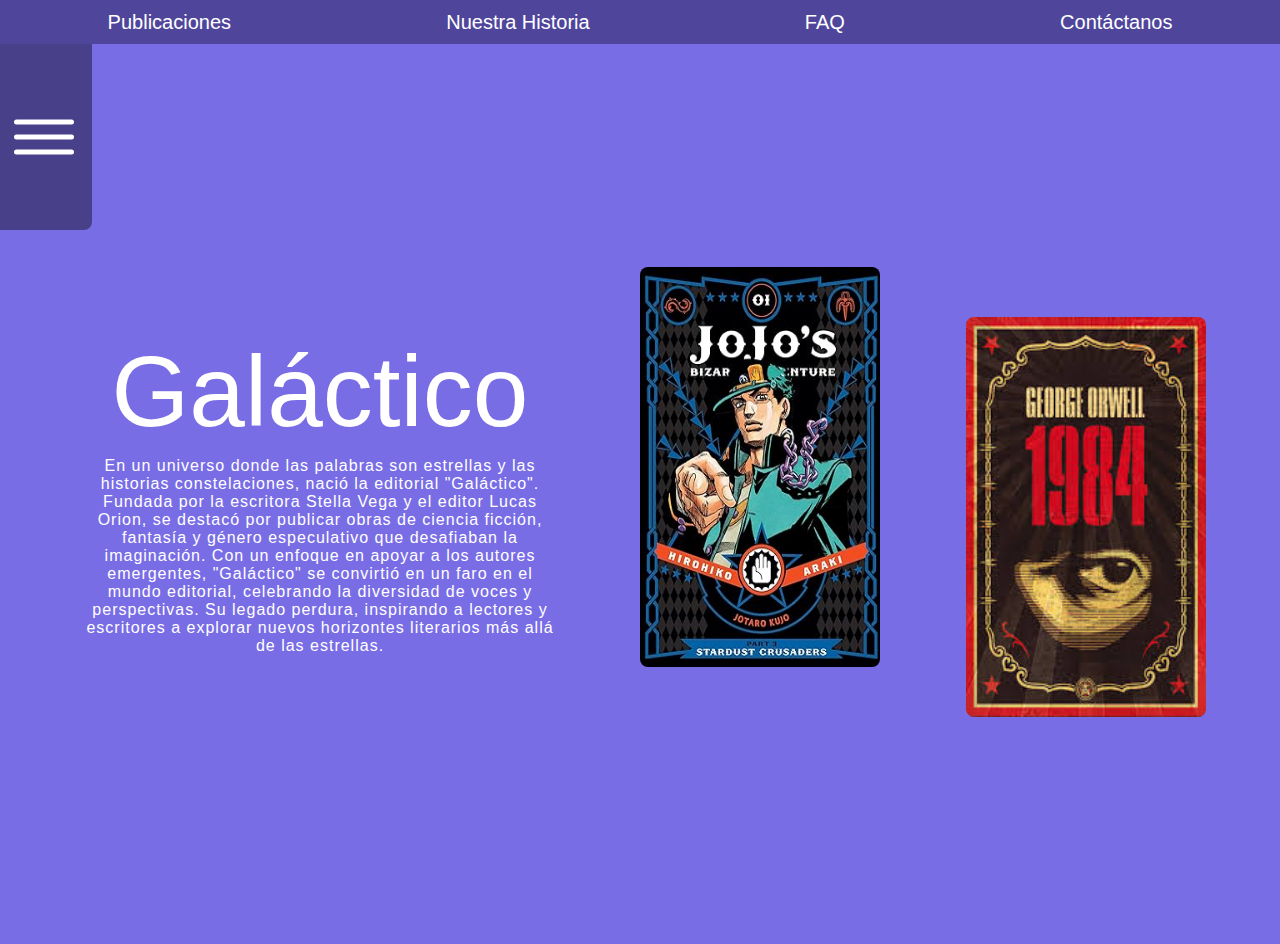
<file: index.html>
<!DOCTYPE html>
<html lang="es">
    <head>
        <meta charset="UTF-8">
        <meta name="viewport" content="width=device-width, initial-scale=1.0">
        <title>Galáctico</title>
        <meta name="author" content="Valentín Mercado">
        <link rel="shortcut icon" type="x-icon" href="assets/cat.ico">
        <link rel="stylesheet" href="CSS/style.css">
    </head>
    <body>
        <header>
            <nav>
                <a href="publicaciones.html">Publicaciones</a>
                <a href="nuestrahistoria.html">Nuestra Historia</a>
                <a href="FAQ.html">FAQ</a>
                <a href="contacto.html">Contáctanos</a>
            </nav>
            <div id="login">
                <form>
                    <p>Usuario</p>
                    <input type="text" name="user" id="user">
                    <p>Contraseña</p>
                    <input type="password" name="pass" id="pass">
                    <button type="submit">Enviar</button>
                </form>
                <img src="assets/menu-outline.svg" alt="login menu">
            </div>
        </header>
        <main id="inicio">
            <section class="main">
                <h1>Galáctico</h1>
                <p>
                    En un universo donde las palabras son estrellas y las historias constelaciones, nació la editorial "Galáctico". Fundada por la escritora Stella Vega y el editor Lucas Orion, se destacó por publicar obras de ciencia ficción, fantasía y género especulativo que desafiaban la imaginación. Con un enfoque en apoyar a los autores emergentes, "Galáctico" se convirtió en un faro en el mundo editorial, celebrando la diversidad de voces y perspectivas. Su legado perdura, inspirando a lectores y escritores a explorar nuevos horizontes literarios más allá de las estrellas.
                </p>
            </section>
          <section class="main">
                <div id="libro1">
                    <img src="assets/jotaro.jpg" alt="">
                    <span>
                        <p>JoJo's Bizarre Adventure</p>
                        <p>Hirohiko Araki - 1989</p>
                    </span>
                </div>
                <div id="libro2">
                    <img src="assets/1984.jpeg" alt="">
                    <span>
                        <p>1984</p>
                        <p>George Orwell - 1949</p>
                    </span>
                </div>
            </section>
        </main>
    </body>
</html>
</file>
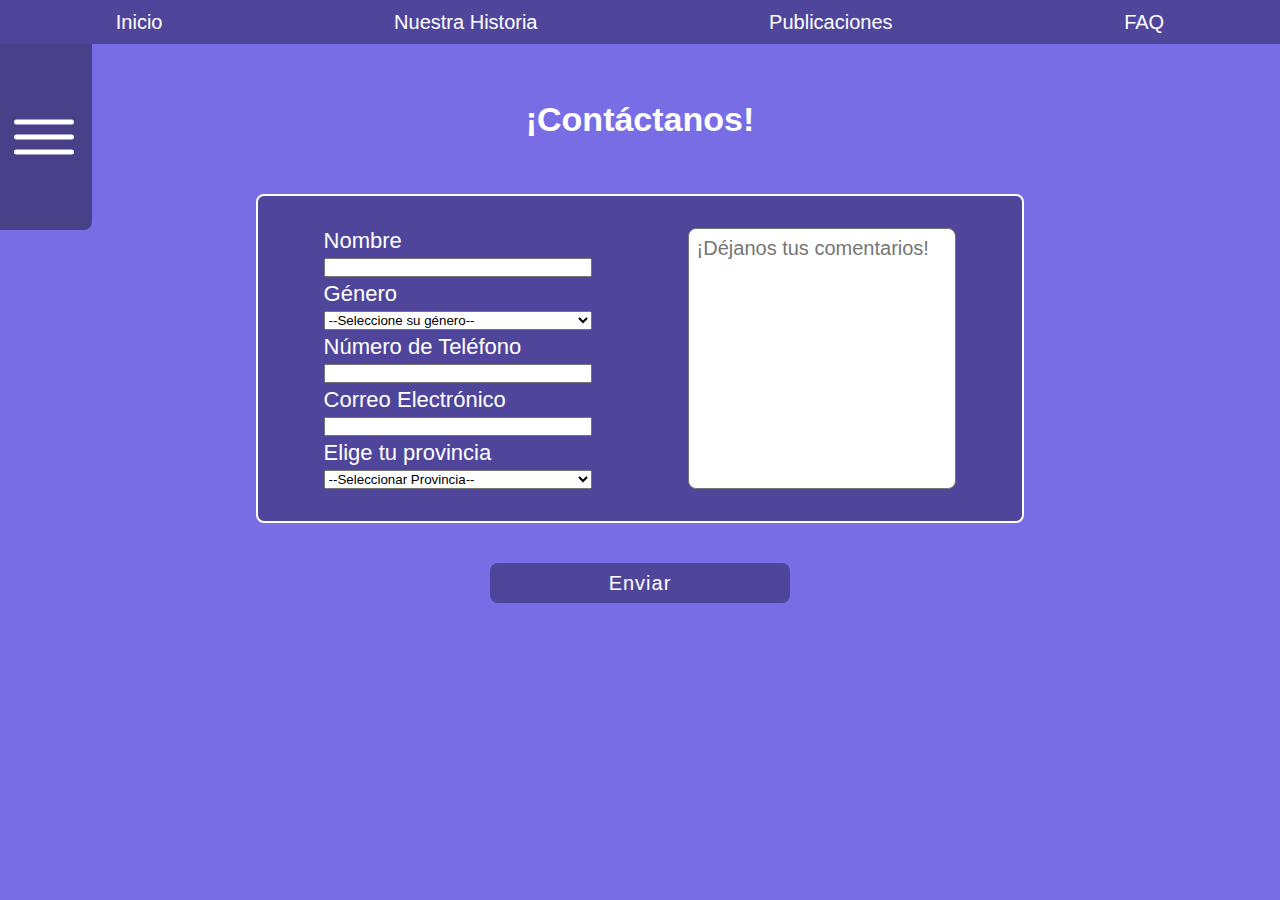
<file: contacto.html>
<!DOCTYPE html>
<html lang="es">
<head>
    <meta charset="UTF-8">
    <meta name="viewport" content="width=device-width, initial-scale=1.0">
    <title>Galáctico - Contacto</title>
    <meta name="author" content="Valentín Mercado">
    <link rel="stylesheet" href="CSS/style.css">
    <link rel="shortcut icon" type="x-icon" href="assets/cat.ico">
</head>
<body>
    <header>
        <nav>
            <a href="index.html">Inicio</a>
            <a href="nuestrahistoria.html">Nuestra Historia</a>
            <a href="publicaciones.html">Publicaciones</a>
            <a href="FAQ.html">FAQ</a>
        </nav>
        <div id="login">
            <form>
                <p>Usuario</p>
                <input type="text" name="user" id="user">
                <p>Contraseña</p>
                <input type="password" name="pass" id="pass">
                <button type="submit">Enviar</button>
            </form>
            <img src="assets/menu-outline.svg" alt="login menu">
        </div>
    </header>
    <main id="contacto">
        <section class="main-contacto">
            <h1>¡Contáctanos!</h1>
            <form id="contact">
                <div id="fields-container">    
                    <div>
                        <label>Nombre</label>
                        <input type="text" name="nombre">
                        <label>Género</label>
                        <select name="Género">
                            <option value="disabled select">--Seleccione su género--</option>
                            <option value="Masculino">Masculino</option>
                            <option value="Femenino">Fenemino</option>
                        </select>
                        <label>Número de Teléfono</label>
                        <input type="tel" name="tel">
                        <label>Correo Electrónico</label>
                        <input type="email" name="email" required>
                        <label>Elige tu provincia</label>
                        <select name="Provincias">
                            <option value="" disabled selected>--Seleccionar Provincia--</option>
                            <option value="Buenos Aires">Buenos Aires</option>
                            <option value="Ciudad Autónoma de Buenos Aires">Ciudad Autónoma de Buenos Aires</option>
                            <option value="Catamarca">Catamarca</option>
                            <option value="Chaco">Chaco</option>
                            <option value="Chubut">Chubut</option>
                            <option value="Córdoba">Córdoba</option>
                            <option value="Corrientes">Corrientes</option>
                            <option value="Entre Ríos">Entre Ríos</option>
                            <option value="Formosa">Formosa</option>
                            <option value="Jujuy">Jujuy</option>
                            <option value="La Pampa">La Pampa</option>
                            <option value="La Rioja">La Rioja</option>
                            <option value="Mendoza">Mendoza</option>
                            <option value="Misiones">Misiones</option>
                            <option value="Neuquén">Neuquén</option>
                            <option value="Río Negro">Río Negro</option>
                            <option value="Salta">Salta</option>
                            <option value="San Juan">San Juan</option>
                            <option value="Santa Cruz">Santa Cruz</option>
                            <option value="Santa Fe">Santa Fe</option>
                            <option value="Santiago del Estero">Santiago del Estero</option>
                            <option value="Tierra del Fuego, Antártida e Islas del Atlántico Sur">Tierra del Fuego, Antártida e Islas del Atlántico Sur</option>
                            <option value="Tucumán">Tucumán</option>
                        </select>
                    </div>
                    <div>
                        <textarea name="comentarios" id="" cols="30" rows="10" placeholder="¡Déjanos tus comentarios!"></textarea>
                    </div>
                </div>
                <div id="botoncontainer">
                    <button type="submit" value="">Enviar</button>
                </div>
            </form>
        </section>
    </main>
</body>
</html>
</file>
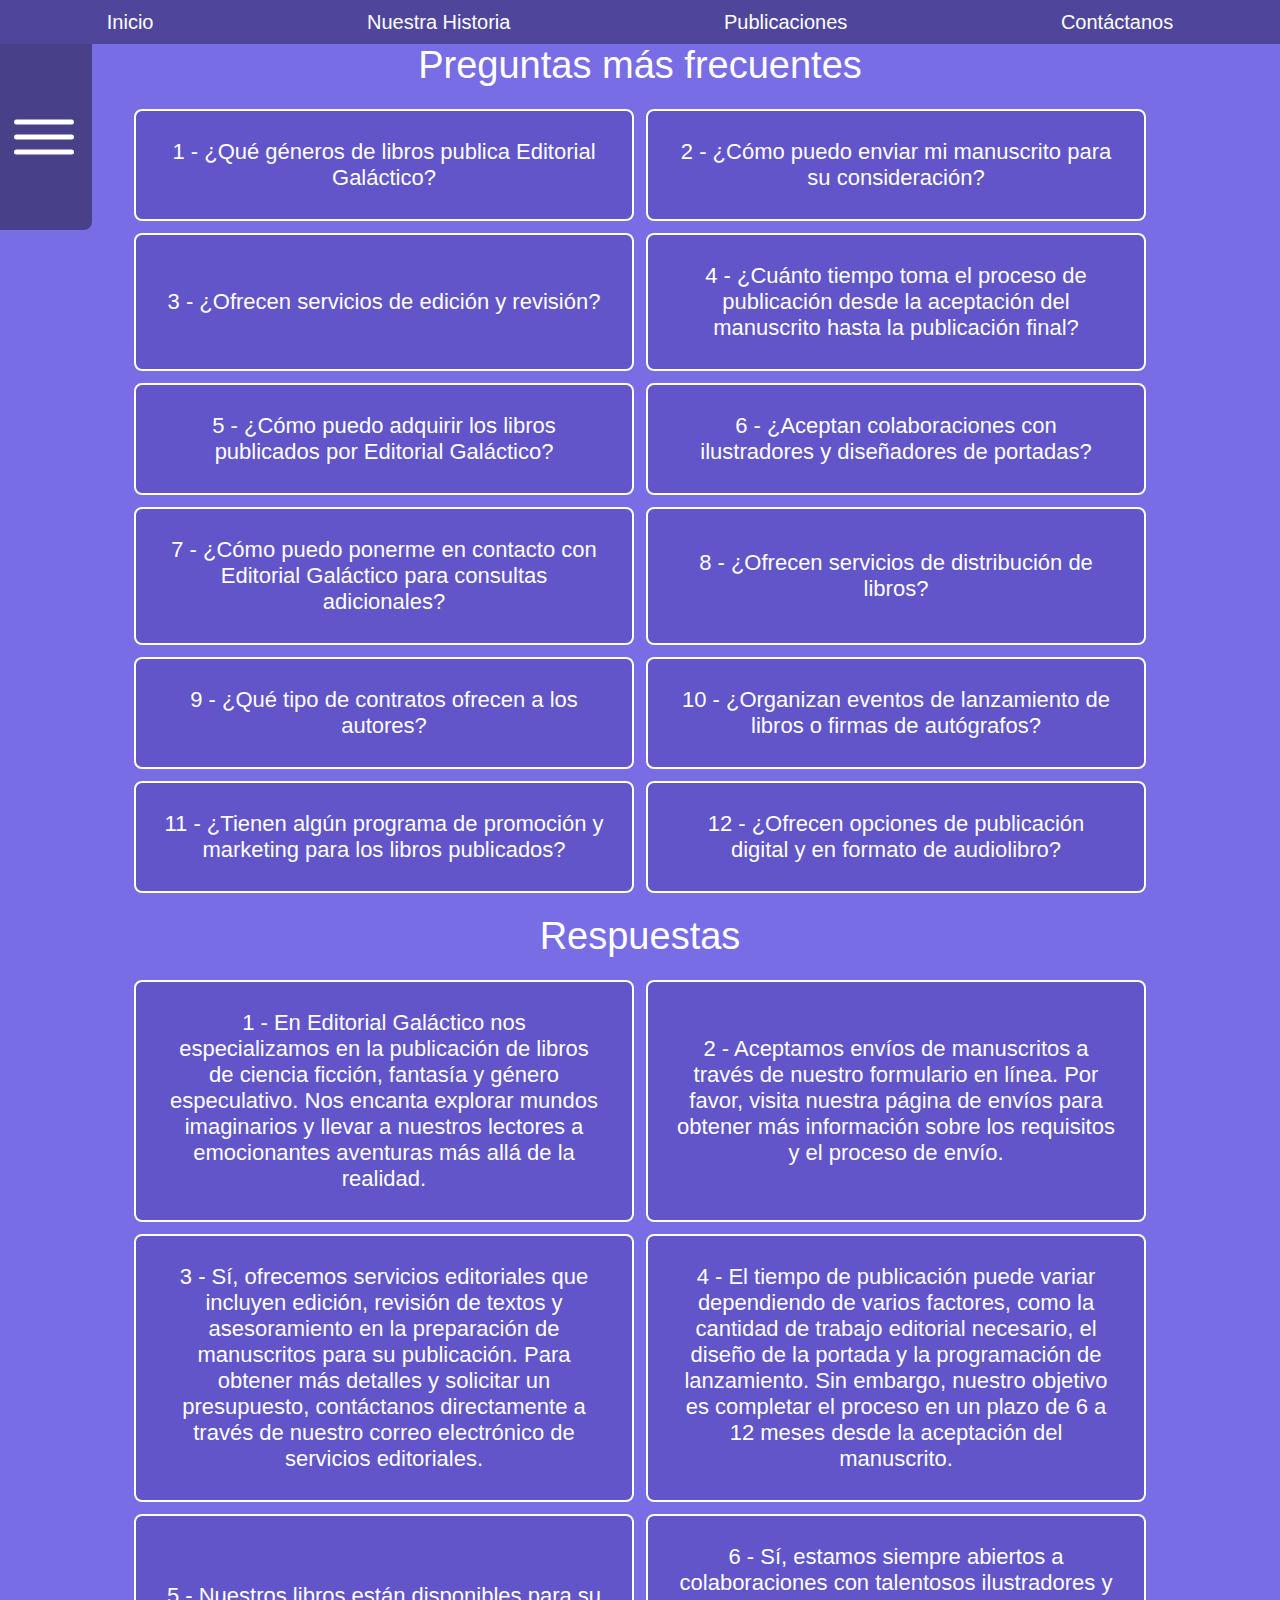
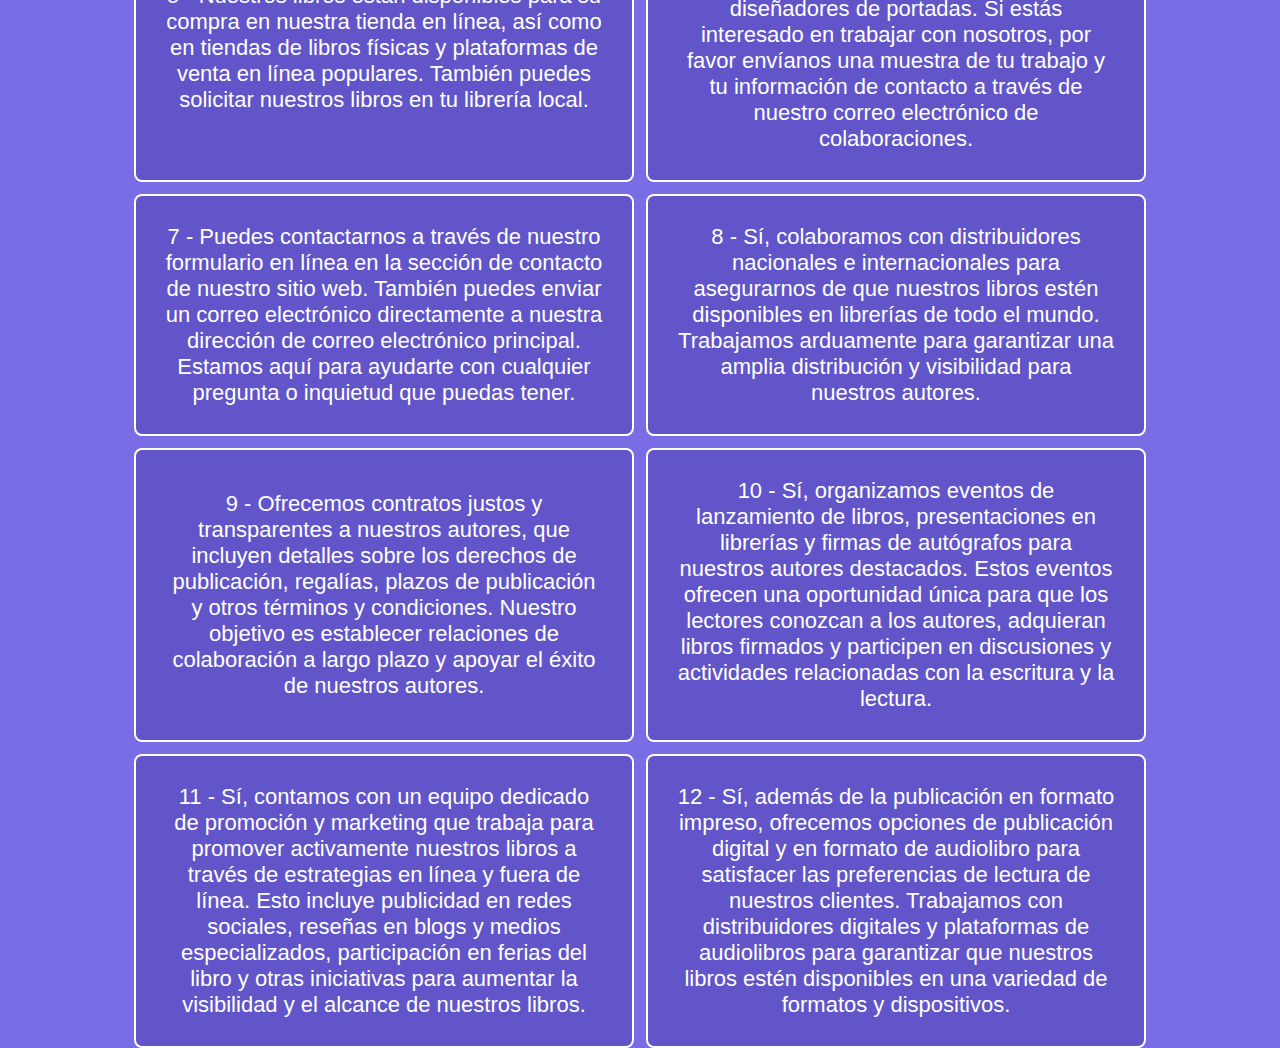
<file: FAQ.html>
<!DOCTYPE html>
<html lang="es">
<head>
    <meta charset="UTF-8">
    <meta name="viewport" content="width=device-width, initial-scale=1.0">
    <title>Galáctico - FAQ</title>
    <meta name="author" content="Valentín Mercado">
    <link rel="stylesheet" href="CSS/style.css">
    <link rel="shortcut icon" type="x-icon" href="assets/cat.ico">
</head>
<body>
    <header>
        <nav>
            <a href="index.html">Inicio</a>
            <a href="nuestrahistoria.html">Nuestra Historia</a>
            <a href="publicaciones.html">Publicaciones</a>
            <a href="contacto.html">Contáctanos</a>
        </nav>
        <div id="login">
            <form>
                <p>Usuario</p>
                <input type="text" name="user" id="user">
                <p>Contraseña</p>
                <input type="password" name="pass" id="pass">
                <button type="submit">Enviar</button>
            </form>
            <img src="assets/menu-outline.svg" alt="login menu">
        </div>
    </header>
    <h1 id="faq-h1">Preguntas más frecuentes</h1>
    <main id="faq">
        <ul class="faq" id="quest">
            <li><a href="#1">1 - ¿Qué géneros de libros publica Editorial Galáctico?</a></li>
            <li><a href="#2">2 - ¿Cómo puedo enviar mi manuscrito para su consideración?</a></li>
            <li><a href="#3">3 - ¿Ofrecen servicios de edición y revisión?</a></li>
            <li><a href="#4">4 - ¿Cuánto tiempo toma el proceso de publicación desde la aceptación del manuscrito hasta la publicación final?</a></li>
            <li><a href="#5">5 - ¿Cómo puedo adquirir los libros publicados por Editorial Galáctico?</a></li>
            <li><a href="#6">6 - ¿Aceptan colaboraciones con ilustradores y diseñadores de portadas?</a></li>
            <li><a href="#7">7 - ¿Cómo puedo ponerme en contacto con Editorial Galáctico para consultas adicionales?</a></li>
            <li><a href="#8">8 - ¿Ofrecen servicios de distribución de libros?</a></li>
            <li><a href="#9">9 - ¿Qué tipo de contratos ofrecen a los autores?</a></li>
            <li><a href="#10">10 - ¿Organizan eventos de lanzamiento de libros o firmas de autógrafos?</a></li>
            <li><a href="#11">11 - ¿Tienen algún programa de promoción y marketing para los libros publicados?</a></li>
            <li><a href="#12">12 - ¿Ofrecen opciones de publicación digital y en formato de audiolibro?</a></li>
        </ul>
        <h2 id="respuestas-h1">Respuestas</h2>
        <ul class="faq">
            <li id="1">1 - En Editorial Galáctico nos especializamos en la publicación de libros de ciencia ficción, fantasía y género especulativo. Nos encanta explorar mundos imaginarios y llevar a nuestros lectores a emocionantes aventuras más allá de la realidad.</li>
            <li id="2">2 - Aceptamos envíos de manuscritos a través de nuestro formulario en línea. Por favor, visita nuestra página de envíos para obtener más información sobre los requisitos y el proceso de envío.</li>
            <li id="3">3 - Sí, ofrecemos servicios editoriales que incluyen edición, revisión de textos y asesoramiento en la preparación de manuscritos para su publicación. Para obtener más detalles y solicitar un presupuesto, contáctanos directamente a través de nuestro correo electrónico de servicios editoriales.</li>
            <li id="4">4 - El tiempo de publicación puede variar dependiendo de varios factores, como la cantidad de trabajo editorial necesario, el diseño de la portada y la programación de lanzamiento. Sin embargo, nuestro objetivo es completar el proceso en un plazo de 6 a 12 meses desde la aceptación del manuscrito.</li>
            <li id="5">5 - Nuestros libros están disponibles para su compra en nuestra tienda en línea, así como en tiendas de libros físicas y plataformas de venta en línea populares. También puedes solicitar nuestros libros en tu librería local.</li>
            <li id="6">6 - Sí, estamos siempre abiertos a colaboraciones con talentosos ilustradores y diseñadores de portadas. Si estás interesado en trabajar con nosotros, por favor envíanos una muestra de tu trabajo y tu información de contacto a través de nuestro correo electrónico de colaboraciones.</li>
            <li id="7">7 - Puedes contactarnos a través de nuestro formulario en línea en la sección de contacto de nuestro sitio web. También puedes enviar un correo electrónico directamente a nuestra dirección de correo electrónico principal. Estamos aquí para ayudarte con cualquier pregunta o inquietud que puedas tener.</li>
            <li id="8">8 - Sí, colaboramos con distribuidores nacionales e internacionales para asegurarnos de que nuestros libros estén disponibles en librerías de todo el mundo. Trabajamos arduamente para garantizar una amplia distribución y visibilidad para nuestros autores.</li>
            <li id="9">9 - Ofrecemos contratos justos y transparentes a nuestros autores, que incluyen detalles sobre los derechos de publicación, regalías, plazos de publicación y otros términos y condiciones. Nuestro objetivo es establecer relaciones de colaboración a largo plazo y apoyar el éxito de nuestros autores.</li>
            <li id="10">10 - Sí, organizamos eventos de lanzamiento de libros, presentaciones en librerías y firmas de autógrafos para nuestros autores destacados. Estos eventos ofrecen una oportunidad única para que los lectores conozcan a los autores, adquieran libros firmados y participen en discusiones y actividades relacionadas con la escritura y la lectura.</li>
            <li id="11">11 - Sí, contamos con un equipo dedicado de promoción y marketing que trabaja para promover activamente nuestros libros a través de estrategias en línea y fuera de línea. Esto incluye publicidad en redes sociales, reseñas en blogs y medios especializados, participación en ferias del libro y otras iniciativas para aumentar la visibilidad y el alcance de nuestros libros.</li>
            <li id="12">12 - Sí, además de la publicación en formato impreso, ofrecemos opciones de publicación digital y en formato de audiolibro para satisfacer las preferencias de lectura de nuestros clientes. Trabajamos con distribuidores digitales y plataformas de audiolibros para garantizar que nuestros libros estén disponibles en una variedad de formatos y dispositivos.</li>
        </ul>
    </main>
</body>
</html>
</file>
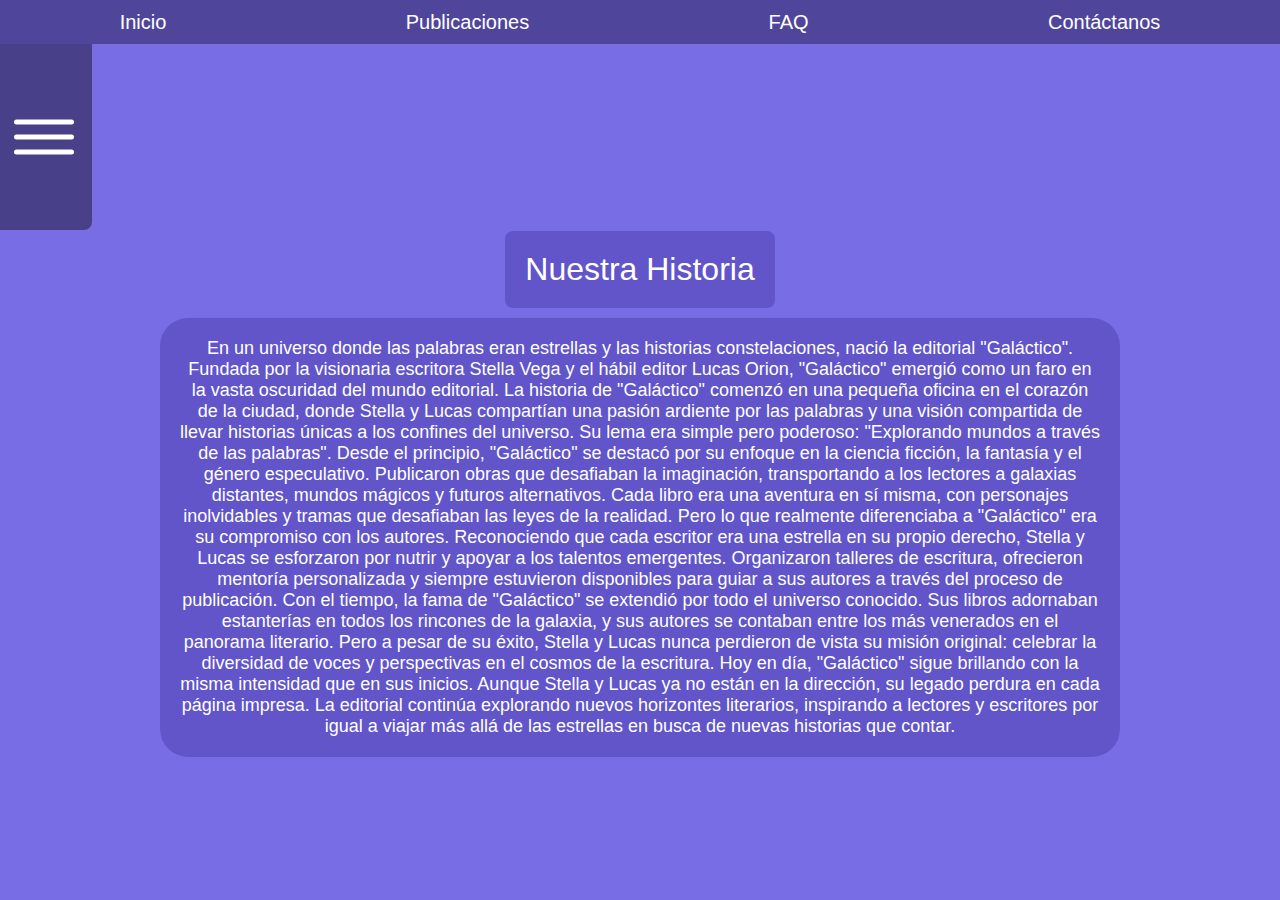
<file: nuestrahistoria.html>
<!DOCTYPE html>
<html lang="es">
<head>
    <meta charset="UTF-8">
    <meta name="viewport" content="width=device-width, initial-scale=1.0">
    <title>Galáctico - Nuestra Historia</title>
    <meta name="author" content="Valentín Mercado">
    <link rel="stylesheet" href="CSS/style.css">
    <link rel="shortcut icon" type="x-icon" href="assets/cat.ico">
</head>
<body>
    <header>
        <nav>
            <a href="index.html">Inicio</a>
            <a href="publicaciones.html">Publicaciones</a>
            <a href="FAQ.html">FAQ</a>
            <a href="contacto.html">Contáctanos</a>
        </nav>
        <div id="login">
            <form>
                <p>Usuario</p>
                <input type="text" name="user" id="user">
                <p>Contraseña</p>
                <input type="password" name="pass" id="pass">
                <button type="submit">Enviar</button>
            </form>
            <img src="assets/menu-outline.svg" alt="login menu">
        </div>
    </header>
    <main>
        <section class="main-historia">
            <h1>Nuestra Historia</h1>
            <p>En un universo donde las palabras eran estrellas y las historias constelaciones, nació la editorial "Galáctico". Fundada por la visionaria   escritora Stella Vega y el hábil editor Lucas Orion, "Galáctico" emergió como un faro en la vasta oscuridad del mundo editorial.
                La historia de "Galáctico" comenzó en una pequeña oficina en el corazón de la ciudad, donde Stella y Lucas compartían una pasión ardiente por las palabras y una visión compartida de llevar historias únicas a los confines del universo. Su lema era simple pero poderoso: "Explorando mundos a través de las palabras".
                Desde el principio, "Galáctico" se destacó por su enfoque en la ciencia ficción, la fantasía y el género especulativo. Publicaron obras que desafiaban la imaginación, transportando a los lectores a galaxias distantes, mundos mágicos y futuros alternativos. Cada libro era una aventura en sí misma, con personajes inolvidables y tramas que desafiaban las leyes de la realidad.
                Pero lo que realmente diferenciaba a "Galáctico" era su compromiso con los autores. Reconociendo que cada escritor era una estrella en su propio derecho, Stella y Lucas se esforzaron por nutrir y apoyar a los talentos emergentes. Organizaron talleres de escritura, ofrecieron mentoría personalizada y siempre estuvieron disponibles para guiar a sus autores a través del proceso de publicación.
                Con el tiempo, la fama de "Galáctico" se extendió por todo el universo conocido. Sus libros adornaban estanterías en todos los rincones de la galaxia, y sus autores se contaban entre los más venerados en el panorama literario. Pero a pesar de su éxito, Stella y Lucas nunca perdieron de vista su misión original: celebrar la diversidad de voces y perspectivas en el cosmos de la escritura.
                Hoy en día, "Galáctico" sigue brillando con la misma intensidad que en sus inicios. Aunque Stella y Lucas ya no están en la dirección, su legado perdura en cada página impresa. La editorial continúa explorando nuevos horizontes literarios, inspirando a lectores y escritores por igual a viajar más allá de las estrellas en busca de nuevas historias que contar.
            </p>
        </section>
    </main>
</body>
</html>
</file>
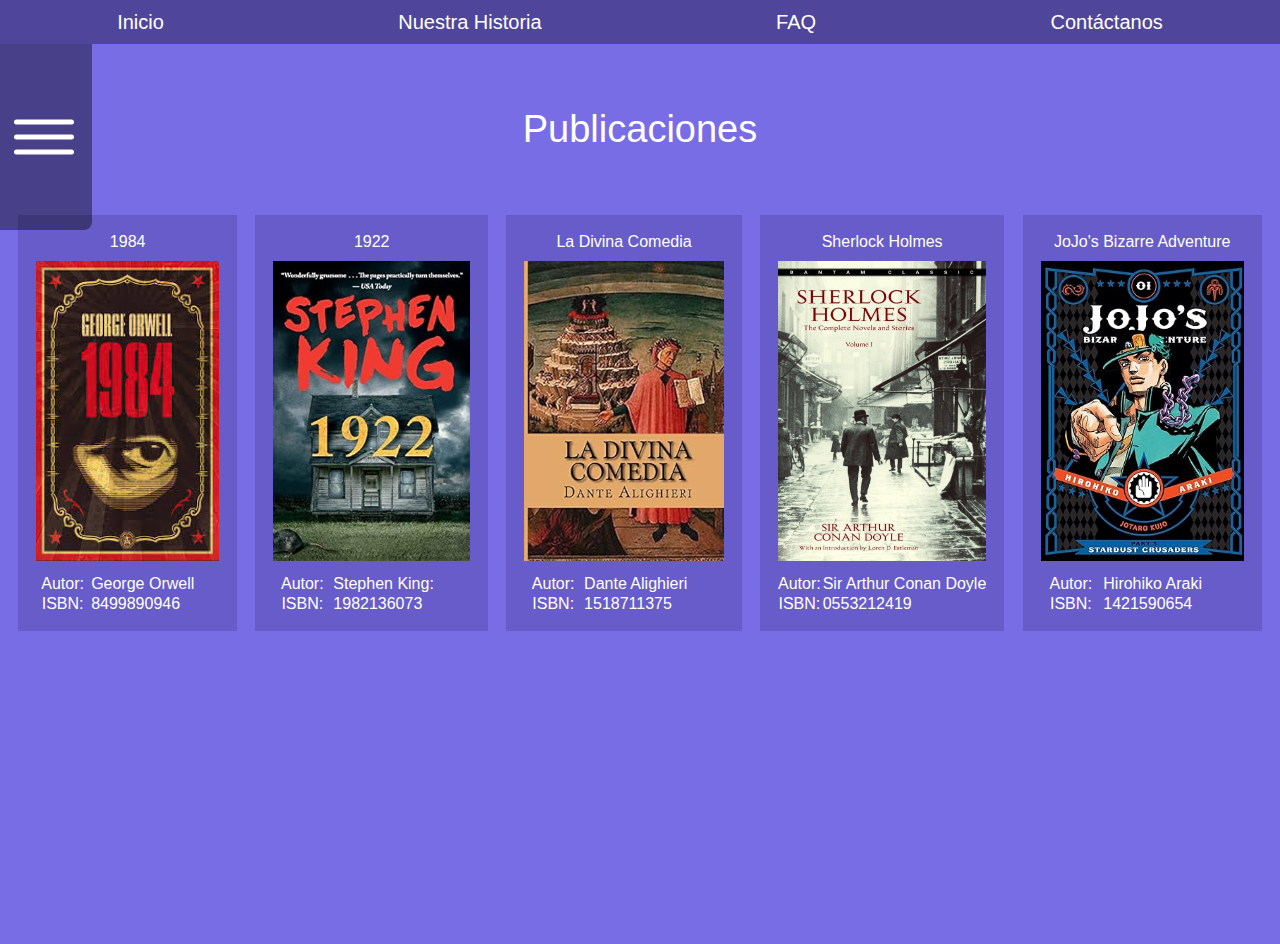
<file: publicaciones.html>
<!DOCTYPE html>
<html lang="es">
    <head>
        <meta charset="UTF-8">
        <meta name="viewport" content="width=device-width, initial-scale=1.0">
        <title>Galáctico - Publicaciones</title>
        <meta name="author" content="Valentín Mercado">
        <link rel="stylesheet" href="CSS/style2.css">
        <link rel="shortcut icon" type="x-icon" href="assets/cat.ico">
    </head>
    <body>
        <header>
            <nav>
                <a href="index.html">Inicio</a>
                <a href="nuestrahistoria.html">Nuestra Historia</a>
                <a href="FAQ.html">FAQ</a>
                <a href="contacto.html">Contáctanos</a>
            </nav>
            <div id="login">
                <form>
                    <p>Usuario</p>
                    <input type="text" name="user" id="user">
                    <p>Contraseña</p>
                    <input type="password" name="pass" id="pass">
                    <button type="submit">Enviar</button>
                </form>
                <img src="assets/menu-outline.svg" alt="login menu">
            </div>
        </header>
        <main>
            <div id="h1-container">
                <h1>Publicaciones</h1>
            </div>
            <section class="main-container">
                <table border="2">
                    <tr>
                        <th colspan="3">1984</th>
                    </tr>
                    <tr>
                        <th colspan="2">
                            <a target="_blank" href="https://www.amazon.com/-/es/George-Orwell/dp/8499890946/ref=sr_1_27?__mk_es_US=%C3%85M%C3%85%C5%BD%C3%95%C3%91&crid=3GLCR2NXIFACI&dib=eyJ2IjoiMSJ9.[base64].2_qAB49plmM0jg__v9GE8IQIWMBkKUyg5aSpu7_4TGI&dib_tag=se&keywords=1984&qid=1713167072&sprefix=1984%2Caps%2C251&sr=8-27"><img src="assets/1984.jpeg" alt=""></a>
                        </th>
                    </tr>
                    <tr>
                        <th>Autor:</th>
                        <td>George Orwell</td>
                    </tr>
                    <tr>
                        <th>ISBN:</th>
                        <td>8499890946</td>
                    </tr>
                </table>
                <table border="2">
                    <tr>
                        <th colspan="3">1922</th>
                    </tr>
                    <tr>    
                        <th colspan="2">
                            <a target="_blank" href="https://www.amazon.com/-/es/Stephen-King/dp/1982136073/ref=sr_1_16?crid=3JOHDWME1I0ZC&dib=eyJ2IjoiMSJ9.[base64].qXqPcFapZccsDUErDCBQqniiWPyVVVeGjk0dZu7BA54&dib_tag=se&keywords=stephen+king&qid=1713168240&rnid=2941120011&s=books&sprefix=stephen+k%2Caps%2C224&sr=1-16"><img src="assets/1922.jpg" alt=""></a>
                        </th>
                    </tr>
                    <tr>
                        <th>Autor:</th>
                        <td>Stephen King:</td>
                    </tr>
                    <tr>
                        <th>ISBN:</th>
                        <td>1982136073</td>
                    </tr>
                </table>
                <table border="2">
                    <tr>
                        <th colspan="3">La Divina Comedia</th>
                    </tr>
                    <tr>    
                        <th colspan="2">
                            <a target="_blank" href="https://www.amazon.com/-/es/Dante-Alighieri/dp/1518711375/ref=sr_1_1?crid=2LQUTOXIR40OL&dib=eyJ2IjoiMSJ9.[base64].ANfqqSRaTMRNN0TjcqNkN0d_ckNtkP7tvgXYdfb9jd4&dib_tag=se&keywords=la+divina+comedia&qid=1713168329&s=books&sprefix=la+divina%2Cstripbooks-intl-ship%2C280&sr=1-1"><img src="assets/ladivinacomedia.jpg" alt=""></a>
                        </th>
                    </tr>
                    <tr>
                        <th>Autor:</th>
                        <td>Dante Alighieri</td>
                    </tr>
                    <tr>
                        <th>ISBN:</th>
                        <td>1518711375</td>
                    </tr>
                </table>
                <table border="2">
                    <tr>
                        <th colspan="3">Sherlock Holmes</th>
                    </tr>
                    <tr>    
                        <th colspan="2">
                            <a target="_blank" href="https://www.amazon.com/-/es/Sir-Arthur-Conan-Doyle/dp/0553212419/ref=sr_1_5?crid=LUOEKRI2HTM&dib=eyJ2IjoiMSJ9.[base64].MeKKXAPleDyxh3TI_8HfpfO-bMHrScNFbSjxdyyHtpo&dib_tag=se&keywords=sherlock+holmes&qid=1713168576&rnid=13054642011&s=books&sprefix=sherlo%2Cstripbooks-intl-ship%2C262&sr=1-5"><img src="assets/sherlock.jpg" alt=""></a>
                        </th>
                    </tr>
                    <tr>
                        <th>Autor:</th>
                        <td>Sir Arthur Conan Doyle</td>
                    </tr>
                    <tr>
                        <th>ISBN:</th>
                        <td>0553212419</td>
                    </tr>
                </table>
                <table border="2">
                    <tr>
                        <th colspan="3">JoJo's Bizarre Adventure</th>
                    </tr>
                    <tr>    
                        <th colspan="2">
                            <a target="_blank" href="https://www.amazon.com/-/es/Hirohiko-Araki/dp/1421590654/ref=sr_1_1?__mk_es_US=%C3%85M%C3%85%C5%BD%C3%95%C3%91&crid=3SUJ2SN9OCMN0&dib=eyJ2IjoiMSJ9.[base64].XaXbWv2ZsKqVgM0BrnwzvHyGO5iKUZ0zl57Z8fIt-IE&dib_tag=se&keywords=jojo+part+3&qid=1713168752&s=books&sprefix=jojo+part+3%2Cstripbooks-intl-ship%2C278&sr=1-1"><img src="assets/jotaro.jpg" alt=""></a>
                        </th>
                    </tr>
                    <tr>
                        <th>Autor:</th>
                        <td>Hirohiko Araki</td>
                    </tr>
                    <tr>
                        <th>ISBN:</th>
                        <td>1421590654</td>
                    </tr>
                </table>
            </section>
        </main>
    </body>
    </html>
</file>
<file: CSS/style.css>
@keyframes anim-libro1{
    0% {
      transform: translateY(0);
    }
  
    50% {
      transform: translateY(-18px);
    }

    100%{
      transform: translateY(0);
    }
}
@keyframes anim-libro2{
    0% {
      transform: translateY(0);
    }
  
    50% {
      transform: translateY(18px);
    }

    100%{
      transform: translateY(0);
    }
}
*{
    margin: 0;
    padding: 0;
    font-family: "Sora", sans-serif;
    font-weight: 300;
    color: #fff;
    box-sizing: border-box;
    scroll-behavior: smooth;
    list-style: none;
}
nav{
    display: flex;
    justify-content: space-around;
    align-items: center;
    background-color: #4f469c;
    height: 44px;
    width: 100%;
}
nav a{
    text-decoration: none;
    font-size: 20px;
    transition: font-size ease-out 0.2s;
}
nav a:hover{
    font-size: 24px;
}
body{
    overflow: hidden;
}
#login{
    display: flex;
    position: absolute;
    justify-content: space-between;
    padding: 8px 8px 8px 0;
    gap: 8px;
    border-bottom-right-radius: 8px;
    background-color: rgba(1, 1, 1, 0.4);
    width: 400px;
    left: -308px;
    z-index: 10;
    transition: left linear 0.12s;
}
#login:hover{
    left: 0;
}
#login form{
    display: flex;
    flex-direction: column;
    gap: 8px;
    width: 60%;
}
#login form p{
    font-size: 20px;
    margin-left: 4px;
}
#login form input{
    font-size: 16px;
    padding: 4px;
    letter-spacing: 1px;
    font-weight: 500;
    border-bottom-right-radius: 8px;
    border-top-right-radius: 8px;
    border: none;
    outline: none;
}
#login form button{
    align-self: center;
    width: 50%;
}
#login img{
    width: 80px;
    filter: invert(100%) sepia(0%) saturate(7500%) hue-rotate(145deg) brightness(116%) contrast(104%);
}
#inicio{
    display: grid;
    grid-template-columns: 1fr 1fr;
    width: 100%;
    height: 100svh;
    background-color: #796de6;
    position: relative;
}
.main{
    display: flex;
    flex-direction: column;
    align-items: center;
    justify-content: center;
    height: 100%;
    gap: 12px;
}
.main:first-child{
    gap: 8px;
}
.main:first-child h1{
  font-size: 100px;
  font-weight: 500;
}
.main:first-child p{
    padding: 0 80px;
    text-align: center;
    letter-spacing: 1px;
}
.main:nth-child(2){
    display: grid;
    grid-template-columns: 1fr 1fr;
}
.main:nth-child(2) img{
    width: 240px;
    border-radius: 8px;
    height: 400px; 
}
.main:nth-child(2) div span{
    background-color: rgba(1, 1, 1, 0.75);
    width: 240px;
    bottom: 0;
    left: 0;
    border-bottom-left-radius: 8px;
    border-bottom-right-radius: 8px;
    text-align: center;
    height: 25%;
    display: flex;
    flex-direction: column;
    align-items: center;
    justify-content: center;
    font-size: 22px;
    opacity: 0;
    transition: opacity linear 0.2s;
    position: absolute;
}
.main:nth-child(2) div span:hover{
    opacity: 1;
}
#libro1{
    margin-bottom: 50px;
    animation: 3s ease-in-out infinite anim-libro1;
}
#libro2{
    margin-top: 50px;
    animation: 3s ease-in-out infinite anim-libro2;
}
.main-historia{
    background-color: #796de6;
    display: flex;
    flex-direction: column;
    position: fixed;
    align-items: center;
    justify-content: center;
    text-align: center;
    height: 100%;
    gap: 10px;
}
.main-historia h1{
    background-color: #6155c9;
    border-radius: 8px;
    padding: 20px;
}
.main-historia p{
    background-color: #6155c9;
    border-radius: 28px;
    padding: 20px;
    width: 75%;
    font-size: 18px;
}
.main-contacto{
    display: grid;
    grid-template-rows: 1fr 5fr;
    align-items: center;
    height: 100%;
    width: 100%;
    background-color: #796de6;
    position: fixed;
}
#contacto{
    height: 100%;

}
.main-contacto h1{
    gap: 10px;
    font-weight: 600;
    text-align: center;
    font-size: 34px;
}
#faq{
    display: flex;
    flex-direction: column;
    align-items: center;
    background-color: #796de6;
    height: 100%;
    width: 100%;
    font-size: 28px;
    font-weight: 600;
    text-align: center;
}
#faq-h1{
    display: flex;
    justify-content: center;
    text-align: center;
    background-color: #796de6;
    padding-bottom: 22px;
    font-size: 38px;
}
.faq{
    display: grid;
    grid-template-columns: 1fr 1fr;
    justify-content: center;
    width: 50%;
    gap: 12px;
    font-size: 22px;
}
#respuestas-h1{
    margin: 22px 0;
    font-size: 38px;
}
li a{
    text-decoration: none;
}
#quest li{
    cursor: pointer;
}
li{
    display: flex;
    justify-content: center;
    align-items: center;
    background-color: #6155c9;
    width: 500px;
    border-radius: 8px;
    padding: 28px;
    border: #fff solid 2px;
}
#contact{
    display: flex;
    flex-direction: column;
    justify-content: center;
    align-items: center;
    align-self: start;
    gap: 40px;
}
#fields-container{
    display: grid;
    align-items: center;
    justify-items: center;
    grid-template-columns: 1fr 1fr;
    grid-column-start: 2;
    gap: 28px;
    padding: 32px;
    height: 100%;
    width: 60%;
    border-radius: 8px;
    background-color: #4f469c;
    border: #fff solid 2px;
}
#fields-container div:first-child{
    display: flex;
    flex-direction: column;
    justify-content: space-evenly;
    height: 100%;
    width: 80%;
    gap: 4px;
    font-size: 22px;
}
#fields-container div:nth-child(2){
    display: flex;
    justify-content: left;
    height: 100%;  
    width: 80%;
}
#botoncontainer{
    display: flex;
    justify-content: center;
    grid-column-start: 1;
    grid-column-end: 3;
}
input{
    color: #000;
}
option{
    color: #000;
}
select{
    color: #000;
}
textarea{
    resize: none;
    color: #000;
    height: 100%;
    width: 100%;
    font-size: 20px;
    padding: 8px;
    border-radius: 8px;
}
button{
    height: 40px;
    color: #fff;
    width: 300px;
    font-size: 20px;
    letter-spacing: 1px;
    border: none;
    border-radius: 8px;
    background-color: #4f469c;
    cursor: pointer;
    transition: all linear 0.2s;
}
button:hover{
    background-color: #fff;
    color: #4f469c;
    border: #4f469c solid 2px;
}
</file>
<file: CSS/style2.css>
*{
    margin: 0;
    padding: 0;
    font-family: "Sora", sans-serif;
    font-weight: 300;
    color: #fff;
    box-sizing: border-box;
}
body{
    width: 100%;
    height: 100%;
    overflow: hidden;
}
nav{
    display: flex;
    justify-content: space-around;
    align-items: center;
    background-color: #4f469c;
    height: 44px;
    width: 100%;
}
nav a{
    text-decoration: none;
    font-size: 20px;
    transition: font-size ease-out 0.2s;
}
nav a:hover{
    font-size: 24px;
}
#login{
    display: flex;
    position: absolute;
    justify-content: space-between;
    padding: 8px 8px 8px 0;
    gap: 8px;
    border-bottom-right-radius: 8px;
    background-color: rgba(1, 1, 1, 0.4);
    width: 400px;
    left: -308px;
    z-index: 10;
    transition: left linear 0.12s;
}
#login:hover{
    left: 0;
}
#login form{
    display: flex;
    flex-direction: column;
    gap: 8px;
    width: 60%;
}
#login form p{
    font-size: 20px;
    margin-left: 4px;
}
#login form input{
    font-size: 16px;
    padding: 4px;
    letter-spacing: 1px;
    font-weight: 500;
    border-bottom-right-radius: 8px;
    border-top-right-radius: 8px;
    border: none;
    outline: none;
}
#login form button{
    align-self: center;
    width: 50%;
}
#login img{
    width: 80px;
    filter: invert(100%) sepia(0%) saturate(7500%) hue-rotate(145deg) brightness(116%) contrast(104%);
}
main{
    display: flex;
    flex-direction: column;
    width: 100%;
    height: 100svh;
    background-color: #796de6;
}
h1{
    margin: 64px 0;
    font-size: 38px;
    text-align: center;
}
#h1-container{
    width: 100%;
}
.main-container{
    display: flex;
    flex-direction: row;
    justify-content: space-evenly;
    align-items: center;
    width: 100%;
}
table{
    background-color: #675cc9;
    border: none;
    padding: 16px;
}
th{
    border: none;
}
td{
    border: none;
}
section div{
    text-align: center;
}
main img{
    margin: 8px 0;
    height: 300px;
    width: 100%;
}
button{
    height: 40px;
    color: #fff;
    width: 300px;
    font-size: 20px;
    letter-spacing: 1px;
    border: none;
    border-radius: 8px;
    background-color: #4f469c;
    cursor: pointer;
    transition: all linear 0.2s;
}
button:hover{
    background-color: #fff;
    color: #4f469c;
    border: #4f469c solid 2px;
}
</file>
